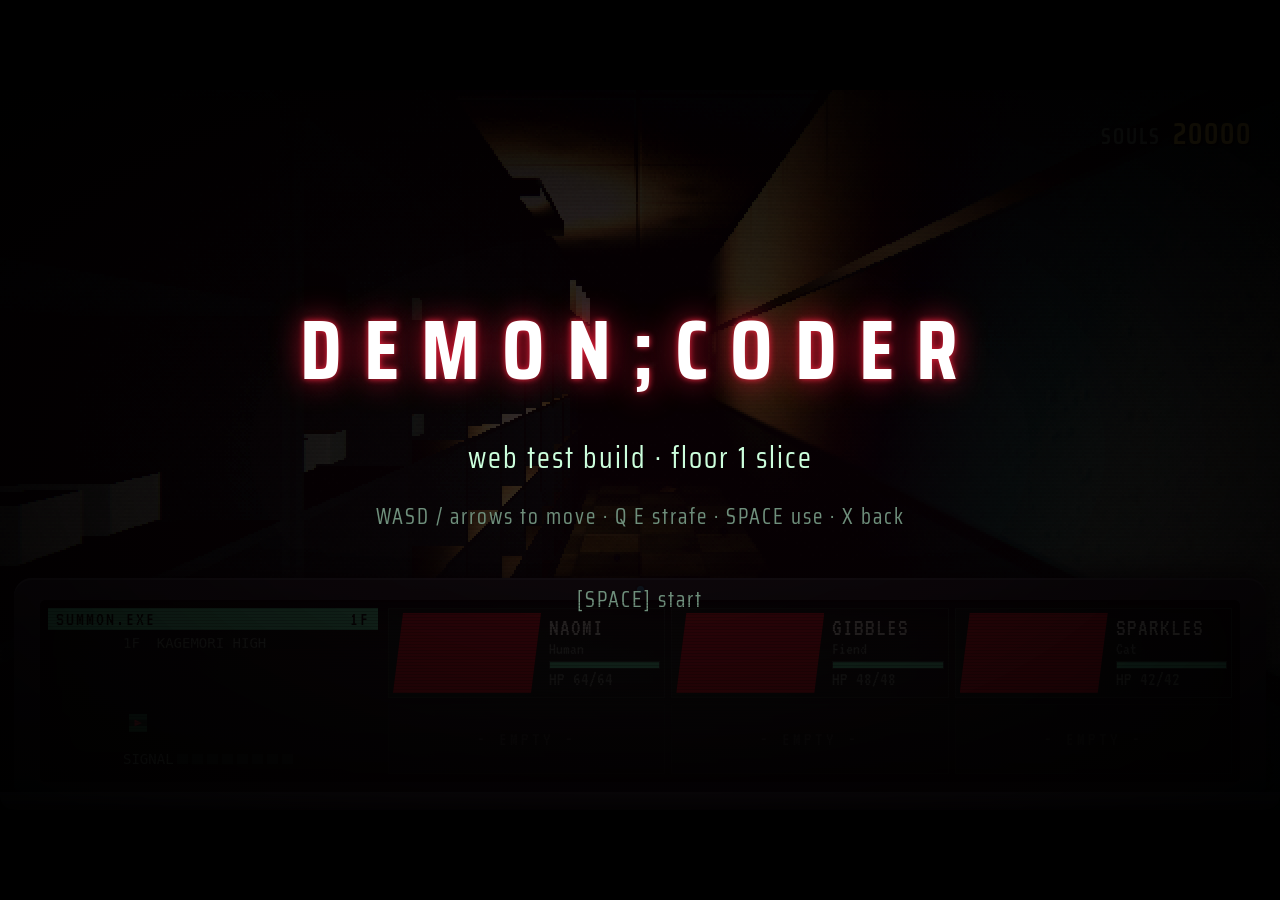
<file: demon-coder-web/index.html>
<!doctype html>
<html lang="en">
<head>
<meta charset="utf-8">
<meta name="viewport" content="width=device-width, initial-scale=1">
<title>Demon;Coder Web Test</title>
<link rel="stylesheet" href="style.css">
<script type="importmap">
{
  "imports": {
    "three": "./vendor/three.module.js",
    "three/addons/": "./vendor/addons/"
  }
}
</script>
</head>
<body>
<div id="frame">
  <canvas id="view"></canvas>
  <div id="hud">
    <div id="flash"></div>
    <div id="souls"><span class="label">SOULS</span><span id="soul-count">20000</span></div>
    <div id="toast"></div>
    <div id="log"></div>
    <div id="prompt"></div>
    <div id="floaters"></div>

    <div id="laptop">
      <div class="bezel">
        <div class="cam-dot"></div>
        <div class="screen">
          <div class="scan"></div>
          <div class="left">
            <div class="titlebar"><span>SUMMON.EXE</span><span id="turns"></span><span id="loc">1F</span></div>
            <canvas id="automap" width="200" height="132"></canvas>
            <div id="menu"></div>
          </div>
          <div class="right" id="party"></div>
        </div>
      </div>
      <div class="hinge"></div>
    </div>

    <div id="dialogue"><div class="who"></div><div class="text"></div><div class="more">&#9660;</div></div>
    <div id="note"><div class="paper"></div><div class="close">[SPACE] put it down</div></div>
    <div id="dos"><pre id="dos-text"></pre></div>
    <div id="card"></div>
  </div>
</div>
<script type="module" src="src/main.js"></script>
</body>
</html>
</file>
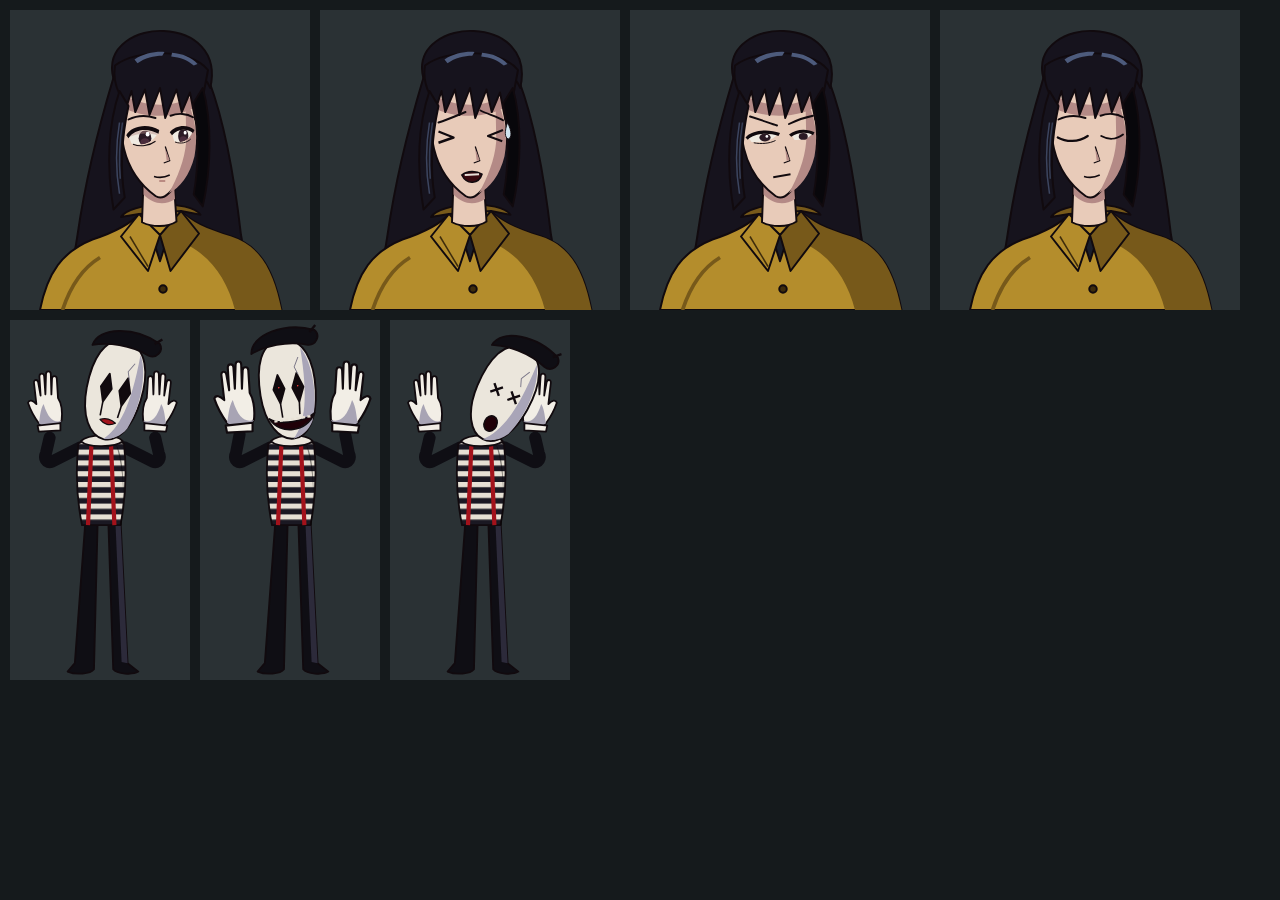
<file: demon-coder-web/tools/art.html>
<!doctype html><html><head><meta charset="utf-8">
<script type="importmap">{"imports":{"three":"../vendor/three.module.js"}}</script>
<style>body{margin:0;background:#151a1c;display:flex;gap:10px;flex-wrap:wrap;padding:10px}img{background:#2a3134}</style></head><body>
<script type="module">
import { SVG } from '../src/sprites.js';
const add = (svg, w) => { const i = new Image(); i.src = 'data:image/svg+xml;charset=utf-8,' + encodeURIComponent(svg); i.width = w; document.body.appendChild(i); };
for (const e of ['neutral', 'hurt', 'attack', 'blink']) add(SVG.naomi(e), 300);
for (const p of ['idle', 'attack', 'hurt']) add(SVG.mime(p), 180);
setTimeout(() => (window.done = true), 500);
</script></body></html>
</file>
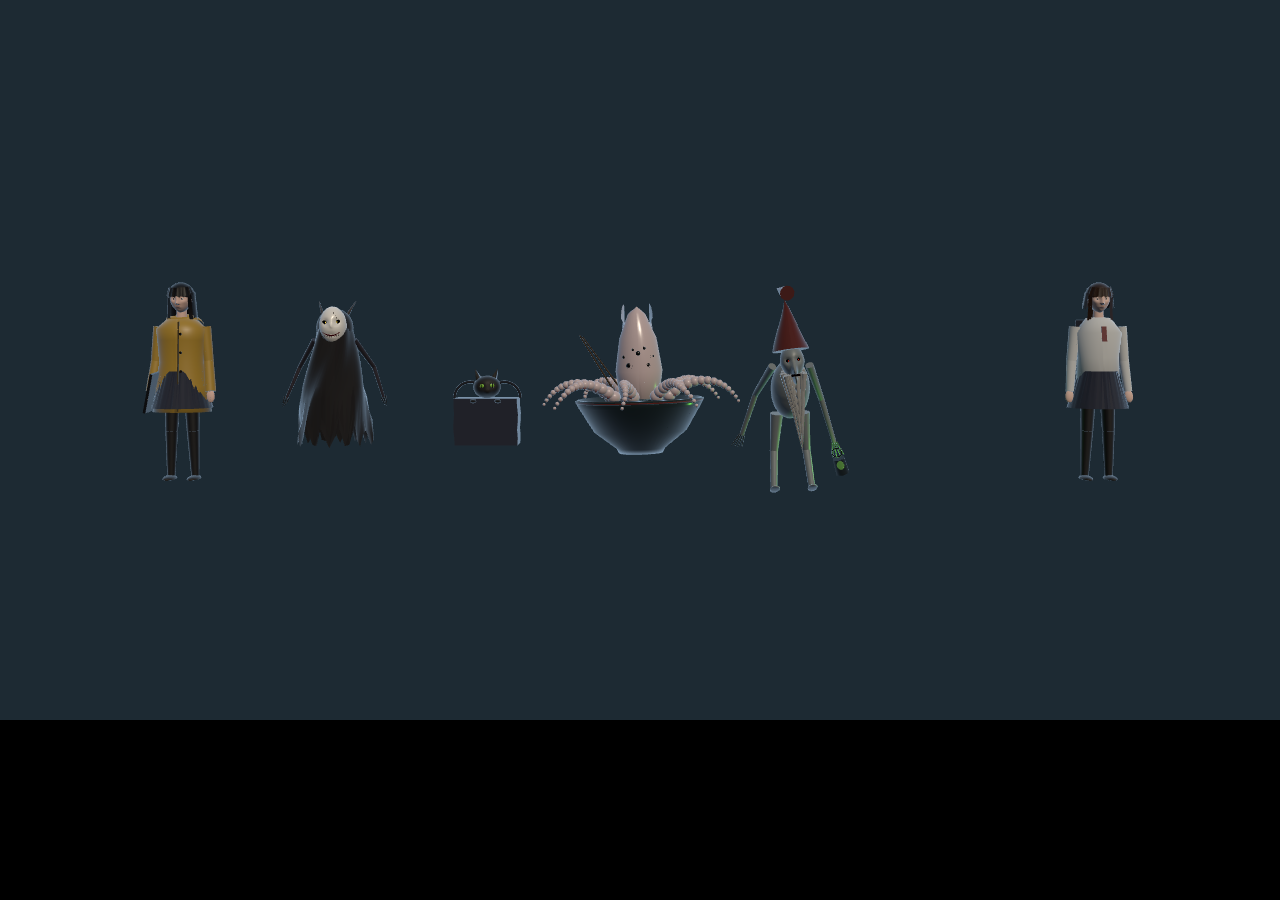
<file: demon-coder-web/tools/preview.html>
<!doctype html><html><head><meta charset="utf-8">
<script type="importmap">{"imports":{"three":"../vendor/three.module.js","three/addons/":"../vendor/addons/"}}</script>
<style>body{margin:0;background:#000}canvas{display:block}</style></head><body>
<script type="module">
import * as THREE from 'three';
import { makeTextures } from '../src/textures.js';
import { ROSTER } from '../src/characters.js';
const q = new URLSearchParams(location.search);
const T = makeTextures();
const r = new THREE.WebGLRenderer({ antialias: true }); r.setSize(1280, 720); document.body.appendChild(r.domElement);
const scene = new THREE.Scene(); scene.background = new THREE.Color(0x1d2a33);
scene.add(new THREE.HemisphereLight(0xbfd8ff, 0x302820, 1.2));
const d = new THREE.DirectionalLight(0xfff2dd, 2.2); d.position.set(2, 4, 5); scene.add(d);
const names = (q.get('n') || 'touma,gibbles,sparkles,calamari,gnome,mime,anna').split(',');
const rigs = names.map((n, i) => { const rig = ROSTER[n](T); rig.root.position.x = (i - (names.length - 1) / 2) * 1.25; scene.add(rig.root); return rig; });
const cam = new THREE.PerspectiveCamera(30, 16 / 9, 0.1, 100);
const zoom = q.get('z') ? +q.get('z') : 1;
cam.position.set(0, 1.2, 11 / zoom); cam.lookAt(0, 1.0, 0);
if (q.get('face')) { cam.position.set(rigs[0].root.position.x, rigs[0].faceY, 1.0); cam.lookAt(rigs[0].root.position.x, rigs[0].faceY - 0.05, 0); }
let t = +(q.get('t') || 1);
for (const rig of rigs) rig.update(t, 0.016, { hurt: +(q.get('hurt') || 0), attack: +(q.get('atk') || 0) });
r.render(scene, cam);
window.done = true;
</script></body></html>
</file>
<file: demon-coder-web/style.css>
@import url('https://fonts.googleapis.com/css2?family=VT323&family=Shippori+Mincho:wght@500&family=Saira+Condensed:wght@400;600;700&display=swap');

:root {
  --ink: #e9f5e2;
  --dim: #6f8f7c;
  --hot: #ffd84a;
  --bad: #ff4d5e;
  --good: #5dffb0;
  --screen: #07110d;
  --mono: 'VT323', 'Consolas', 'Menlo', 'DejaVu Sans Mono', monospace;
  --cond: 'Saira Condensed', 'Arial Narrow', 'Roboto Condensed', sans-serif;
  --line: rgba(196, 214, 206, .55);
}

* { box-sizing: border-box; }
html, body { margin: 0; height: 100%; background: #000; overflow: hidden; }

#frame {
  position: absolute; left: 50%; top: 50%;
  transform: translate(-50%, -50%);
  background: #000; overflow: hidden;
}
#view { position: absolute; inset: 0; width: 100%; height: 100%; image-rendering: pixelated; display: block; }

#hud {
  position: absolute; left: 0; top: 0; width: 1280px; height: 720px;
  transform-origin: 0 0; font-family: var(--mono); color: var(--ink);
  pointer-events: none; user-select: none;
}

#flash { position: absolute; inset: 0; background: #fff; opacity: 0; }

#souls {
  position: absolute; right: 28px; top: 20px; font-size: 30px; letter-spacing: 2px;
  text-shadow: 0 0 8px #000, 2px 2px 0 #000; display: flex; gap: 12px; align-items: baseline;
}
#souls .label { color: var(--dim); font-size: 22px; }
#souls #soul-count { color: var(--hot); }

#toast {
  position: absolute; left: 0; right: 0; top: 64px; text-align: center; font-size: 34px;
  letter-spacing: 6px; color: #fff; text-shadow: 0 0 12px #f24, 2px 2px 0 #000; opacity: 0;
  transition: opacity .4s;
}
#prompt {
  position: absolute; left: 0; right: 0; bottom: 246px; text-align: center; font-size: 26px;
  color: var(--hot); text-shadow: 2px 2px 0 #000, 0 0 10px #000; opacity: 0; transition: opacity .2s;
}
#floaters { position: absolute; inset: 0; }
.floater {
  position: absolute; font-size: 44px; font-weight: bold; color: #fff; transform: translate(-50%, -50%);
  text-shadow: 3px 3px 0 #000, 0 0 10px #000; animation: rise 1s ease-out forwards; white-space: nowrap;
}
.floater.weak { color: var(--hot); }
.floater.heal { color: var(--good); }
.floater.miss { color: #9ab; font-size: 32px; }
.floater .tag { display: block; font-size: 24px; letter-spacing: 3px; text-align: center; }
@keyframes rise { 0% { opacity: 0; margin-top: 10px; } 15% { opacity: 1; } 70% { opacity: 1; } 100% { opacity: 0; margin-top: -50px; } }

/* ---------- laptop ---------- */
#laptop { position: absolute; left: 0; right: 0; bottom: 0; height: 232px; }
#laptop .bezel {
  position: absolute; left: 14px; right: 14px; top: 0; bottom: 14px;
  background: linear-gradient(#2c2f36, #1a1c21 60%, #121317);
  border-radius: 18px 18px 6px 6px;
  box-shadow: 0 -4px 30px rgba(0,0,0,.8), inset 0 2px 0 #4a4f5a, inset 0 -2px 0 #000;
  padding: 22px 26px 14px;
}
#laptop .cam-dot {
  position: absolute; top: 8px; left: 50%; width: 7px; height: 7px; margin-left: -3px;
  border-radius: 50%; background: #0b0d10; box-shadow: 0 0 0 2px #23262c, 0 0 6px #4cf inset;
}
#laptop .hinge {
  position: absolute; left: 0; right: 0; bottom: 0; height: 18px;
  background: linear-gradient(#3b3f48, #15171b); border-radius: 0 0 14px 14px;
}
.screen {
  position: relative; height: 100%; display: flex; gap: 10px; padding: 8px;
  background: radial-gradient(ellipse at 50% 40%, #0f2219, var(--screen) 70%);
  border-radius: 6px; box-shadow: inset 0 0 0 2px #000, inset 0 0 40px rgba(0,0,0,.9); overflow: hidden;
}
.scan {
  position: absolute; inset: 0; pointer-events: none; z-index: 5;
  background: repeating-linear-gradient(transparent 0 2px, rgba(0,0,0,.22) 2px 3px);
  mix-blend-mode: multiply;
}
.screen .left { width: 330px; display: flex; flex-direction: column; gap: 4px; position: relative; }
.titlebar {
  display: flex; justify-content: space-between; font-size: 20px; color: #071009; background: var(--good);
  padding: 0 8px; line-height: 22px; letter-spacing: 2px;
}
#automap { width: 200px; height: 132px; image-rendering: pixelated; align-self: center; margin-top: 2px; }
#menu { display: none; font-size: 25px; line-height: 25px; }
#menu .item { padding-left: 22px; position: relative; color: var(--ink); }
#menu .item.off { color: #3d5348; }
#menu .item.sel { color: var(--hot); }
#menu .item.sel::before { content: '\25B6'; position: absolute; left: 2px; font-size: 18px; animation: blink .6s steps(2) infinite; }
#menu .head { color: var(--dim); font-size: 20px; letter-spacing: 2px; }
#menu .desc { color: var(--dim); font-size: 19px; line-height: 19px; margin-top: 4px; }
@keyframes blink { 50% { opacity: .2; } }
#log {
  position: absolute; left: 50%; top: 18px; transform: translateX(-50%); max-width: 780px; padding: 6px 22px;
  font-size: 28px; line-height: 30px; color: var(--ink); background: rgba(4,8,7,.82); border: 2px solid #c9d6cf;
  box-shadow: 0 0 0 3px #000; text-align: center;
}
#log:empty { display: none; }
#turns { display: flex; gap: 4px; height: 22px; align-items: center; }
#turns .t { width: 14px; height: 14px; transform: rotate(45deg); border: 2px solid #071009; background: #071009; }
#turns .t.half { animation: blink .35s steps(2) infinite; }
#turns .t.enemy { border-color: #8a0010; background: #8a0010; }

.screen .right {
  flex: 1; display: grid; grid-template-columns: repeat(3, 1fr); grid-template-rows: repeat(2, 1fr); gap: 6px;
}
.slot {
  position: relative; display: flex; gap: 8px; padding: 4px; border: 1px solid #1f3a2c;
  background: linear-gradient(90deg, rgba(93,255,176,.06), transparent);
}
.slot.active { border-color: var(--hot); box-shadow: 0 0 10px rgba(255,216,74,.4) inset; }
.slot.hurt { animation: shake .3s; }
.slot.down canvas { filter: grayscale(1) brightness(.4); }
@keyframes shake { 20% { transform: translateX(-4px); } 40% { transform: translateX(4px); } 60% { transform: translateX(-2px); } 80% { transform: translateX(2px); } }
.slot canvas {
  width: 148px; height: 80px; image-rendering: pixelated; flex: none;
  clip-path: polygon(10px 0, 100% 0, calc(100% - 10px) 100%, 0 100%);
  background: #0d1813;
}
.slot .info { flex: 1; display: flex; flex-direction: column; justify-content: center; gap: 2px; min-width: 0; }
.slot .name { font-size: 24px; letter-spacing: 1px; line-height: 22px; white-space: nowrap; }
.slot .race { font-size: 17px; color: var(--dim); line-height: 15px; }
.slot .bar { height: 8px; background: #10251b; border: 1px solid #2b5240; margin-top: 3px; }
.slot .bar i { display: block; height: 100%; background: var(--good); transition: width .35s; }
.slot .bar i.low { background: var(--bad); }
.slot .hp { font-size: 19px; color: var(--dim); line-height: 18px; }
.slot.empty { opacity: .35; align-items: center; justify-content: center; font-size: 19px; color: var(--dim); letter-spacing: 3px; }

/* ---------- dialogue / notes / dos ---------- */
#dialogue {
  position: absolute; left: 190px; right: 190px; bottom: 252px; min-height: 120px; padding: 16px 24px 20px;
  background: rgba(4,8,7,.92); border: 2px solid #c9d6cf; box-shadow: 0 0 0 4px #000, 0 10px 30px #000;
  display: none; font-size: 30px; line-height: 32px;
}
#dialogue .who { color: var(--hot); font-size: 24px; letter-spacing: 3px; margin-bottom: 4px; }
#dialogue .more { position: absolute; right: 14px; bottom: 6px; font-size: 18px; color: var(--hot); animation: blink .8s steps(2) infinite; }

#note {
  position: absolute; inset: 0; display: none; align-items: center; justify-content: center;
  background: rgba(0,0,0,.6); flex-direction: column; gap: 14px;
}
#note .paper {
  width: 600px; max-height: 470px; padding: 34px 40px; color: #1d1a16; font-size: 27px; line-height: 31px;
  background: #ece5d3; box-shadow: 0 20px 50px #000; transform: rotate(-1.2deg); white-space: pre-wrap;
  font-family: 'Shippori Mincho', Georgia, serif; font-size: 22px;
}
#note .paper.phone {
  width: 380px; background: #111; color: #ddd; border-radius: 26px; border: 10px solid #2a2a2e;
  font-family: system-ui, sans-serif; font-size: 18px; line-height: 23px; transform: rotate(1.5deg); padding: 22px;
}
#note .paper.phone .bubble { background: #2c2c30; border-radius: 12px; padding: 6px 10px; margin: 6px 0; display: inline-block; }
#note .paper.phone .meta { color: #777; font-size: 13px; }
#note .paper.notebook {
  background: repeating-linear-gradient(#f6f1e4 0 30px, #b9c7d8 30px 31px); background-color: #f6f1e4;
  font-style: italic; line-height: 31px;
}
#note .paper.ledger { background: #e7e9e2; font-family: var(--mono); font-size: 24px; line-height: 26px; }
#note .paper.object { background: rgba(10,12,12,.9); color: #dfe8e3; font-family: var(--mono); font-size: 28px; transform: none; border: 2px solid #c9d6cf; }
#note .paper h3 { margin: 0 0 12px; font-size: 18px; letter-spacing: 3px; color: #7a6f5f; font-family: var(--mono); font-weight: normal; }
#note .close { font-size: 22px; color: #bbb; }

#dos {
  position: absolute; inset: 0; background: #000; display: none; padding: 60px 90px;
}
#dos pre { margin: 0; font-family: var(--mono); font-size: 34px; line-height: 36px; color: #c8ffd8; text-shadow: 0 0 6px #3f8; white-space: pre-wrap; }

#card {
  position: absolute; inset: 0; display: none; align-items: center; justify-content: center; flex-direction: column;
  background: rgba(0,0,0,.85); text-align: center; gap: 18px; font-size: 30px; color: #cfd;
}
#card h1 { margin: 0; font-size: 84px; letter-spacing: 12px; color: #fff; text-shadow: 0 0 20px #f24; font-weight: normal; }
#card .small { font-size: 22px; color: var(--dim); }

.ebar { position: absolute; transform: translate(-50%, -100%); text-align: center; transition: opacity .3s; }
.ebar .n { font-size: 24px; letter-spacing: 2px; text-shadow: 2px 2px 0 #000, 0 0 8px #000; white-space: nowrap; }
.ebar .b { width: 150px; height: 8px; margin: 2px auto 0; background: #200; border: 1px solid #000; box-shadow: 0 0 0 1px #622; }
.ebar .b i { display: block; height: 100%; background: linear-gradient(#ff7a7a, #c8102a); transition: width .4s; }
.ebar.sel .n { color: var(--hot); }
.ebar.sel .b { box-shadow: 0 0 0 1px var(--hot), 0 0 10px var(--hot); }

/* ---------- SMT-style overlays: black panels, hairlines, condensed type ---------- */
#log {
  font-family: var(--cond); font-weight: 600; font-size: 30px; letter-spacing: 1px; color: #e8efe9;
  background: linear-gradient(90deg, transparent, rgba(0,0,0,.88) 12%, rgba(0,0,0,.88) 88%, transparent);
  border: 0; border-top: 1px solid var(--line); border-bottom: 1px solid var(--line); box-shadow: none;
  padding: 4px 70px; min-width: 520px;
}
#dialogue {
  font-family: var(--cond); font-size: 32px; line-height: 36px; letter-spacing: .5px;
  background: linear-gradient(180deg, rgba(4,6,8,.94), rgba(0,0,0,.96));
  border: 0; border-top: 1px solid var(--line); border-bottom: 1px solid var(--line);
  box-shadow: 0 0 0 1px #000, 0 20px 40px rgba(0,0,0,.8);
}
#dialogue .who { font-family: var(--cond); font-weight: 700; font-size: 22px; letter-spacing: 6px; color: #9fd8c8; }
.ebar .n { font-family: var(--cond); font-weight: 600; font-size: 26px; letter-spacing: 2px; }
.ebar .b { height: 5px; width: 170px; background: rgba(0,0,0,.7); border: 0; box-shadow: 0 0 0 1px var(--line); }
#toast { font-family: var(--cond); font-weight: 700; font-style: italic; font-size: 54px; letter-spacing: 10px; color: #fff; text-shadow: 0 0 18px #ff1a3a, 0 0 4px #ff1a3a, 3px 3px 0 #000; }
.floater { font-family: var(--cond); font-weight: 700; font-size: 54px; }
.floater .tag { font-size: 22px; letter-spacing: 5px; }
#card h1 { font-family: var(--cond); font-weight: 700; letter-spacing: 22px; text-shadow: 0 0 30px #c0102a, 0 0 6px #ff3048; }
#card { background: radial-gradient(ellipse at center, rgba(10,0,4,.82), rgba(0,0,0,.96)); font-family: var(--cond); letter-spacing: 2px; }
#prompt { font-family: var(--cond); font-weight: 600; letter-spacing: 3px; }
#souls { font-family: var(--cond); font-weight: 600; }

/* press-turn icons, top right and big, like the old games */
#turns { position: fixed; top: 64px; right: 30px; height: auto; gap: 10px; }
#turns .t { width: 26px; height: 26px; border: 2px solid #ffe9a0; background: radial-gradient(circle, #fff6c8, #f2b318 60%, #7a4a00); box-shadow: 0 0 14px rgba(255,200,40,.9); }
#turns .t.enemy { border-color: #ffb0b8; background: radial-gradient(circle, #ffd0d4, #e01830 60%, #500008); box-shadow: 0 0 14px rgba(255,30,60,.9); }
</file>
